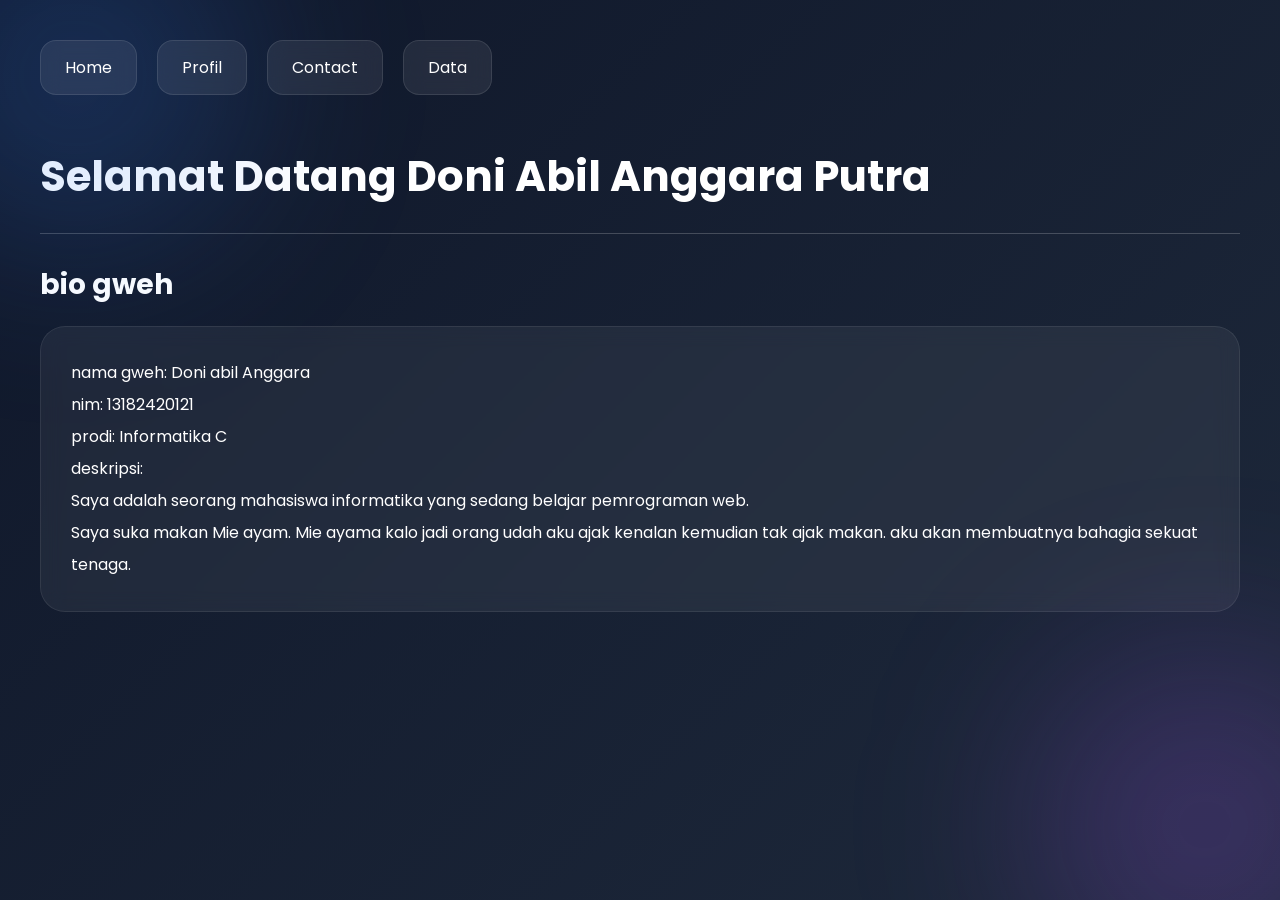
<file: index.html>
<!DOCTYPE html>
<html lang="en">
<head>
    <meta charset="UTF-8">
    <meta name="viewport" content="width=device-width, initial-scale=1.0">
    <title>Doni abil Anggara putra</title>
    <link rel="icon" href="favicon.ico" type="image/x-icon">
    <link rel="stylesheet" href="style/index.css">
</head>
<body>
    <nav>
        <ul>
            <ul><a href="index.html">Home</a></ul>
            <ul><a href="profil.html">Profil</a></ul>
            <ul><a href="contact.html">Contact</a></ul>
            <ul><a href="mahasiswa.html">Data</a></ul>
        </ul>
    </nav>
    <h1>Selamat Datang Doni Abil Anggara Putra</h1>
    <hr>
    <h3>bio gweh</h3>
    <p>nama gweh: Doni abil Anggara <br>
        nim: 13182420121 <br>
        prodi: Informatika C <br>
        deskripsi: <br>
        Saya adalah seorang mahasiswa informatika yang sedang belajar pemrograman web.<br>
        Saya suka makan Mie ayam. Mie ayama kalo jadi orang udah aku ajak kenalan kemudian tak ajak makan. aku akan membuatnya bahagia sekuat tenaga.
    </p>
</body>
</html>
</file>
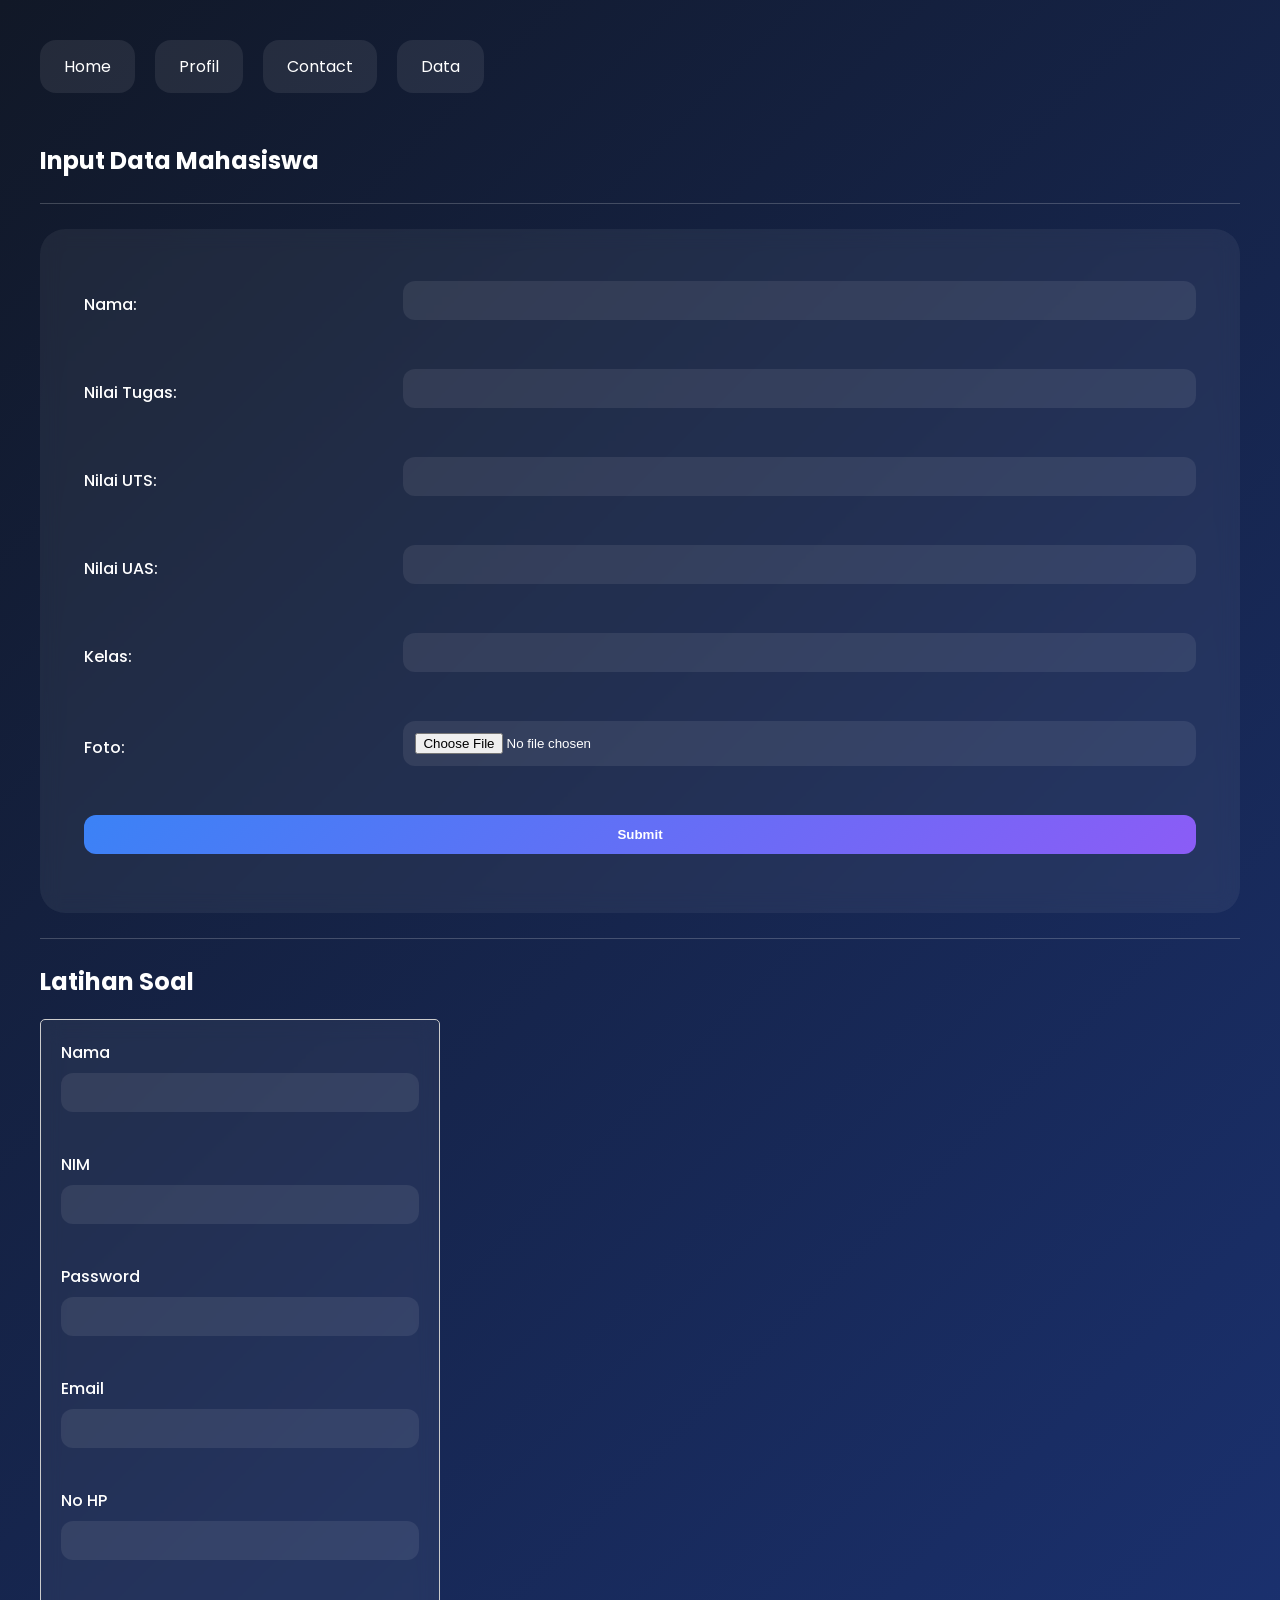
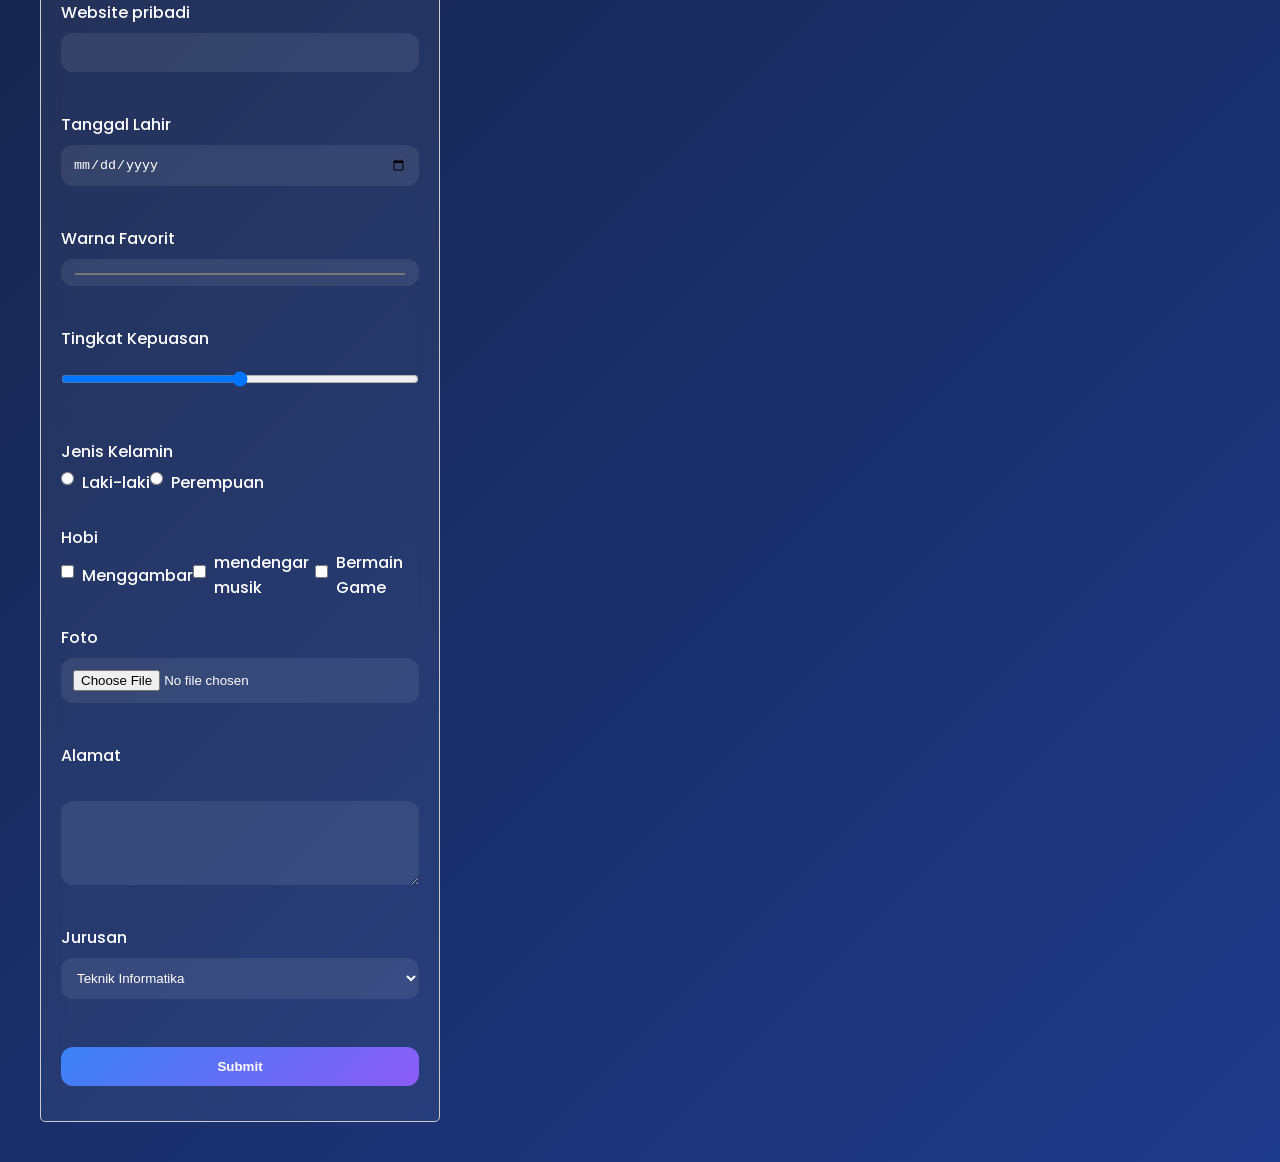
<file: inputdata.html>
<!DOCTYPE html>
<html lang="en">
<head>
    <meta charset="UTF-8">
    <meta name="viewport" content="width=device-width, initial-scale=1.0">
    <title>Input Data</title>
    <link rel="stylesheet" href="style/inputdata.css">
</head>
<body>
    <nav>
        <ul>
            <ul><a href="index.html">Home</a></ul>
            <ul><a href="profil.html">Profil</a></ul>
            <ul><a href="contact.html">Contact</a></ul>
            <ul><a href="mahasiswa.html">Data</a></ul>
        </ul>
    </nav>
    <h2>Input Data Mahasiswa</h2>
    <hr>
    <form>
        <table>
            <tr>
                <td><label for="nama">Nama:</label><br></td>
                <td><input type="text" id="nama" name="nama"></td>
            </tr>
            <tr>
               <td> <label for="tugas">Nilai Tugas:</label></td>
               <td><input type="number" id="tugas" name="tugas"></td> 
            </tr>
            
            <tr>
                <td><label for="uts">Nilai UTS:</label></td>
                <td><input type="number" id="uts" name="uts"></td>
            </tr>    
            <tr>
                <td><label for="uas">Nilai UAS:</label></td>
                <td><input type="number" id="uas" name="uas"></td>
            </tr>
            <tr>
                <td><label for="kelas">Kelas:</label></td>
                <td><input type="text" id="kelas" name="kelas"></td>
            </tr>
            <tr>
                <td><label for="foto">Foto:</label></td>
                <td><input type="file" id="foto" name="foto"></td>
            </tr>
            <tr>
                <td colspan="2"><input type="submit" name="submit" value="Submit"></td>
            </tr>                
        </table>
    </form>
    <hr>
    <h2>Latihan Soal</h2>
    <form action="mahasiswa.html" method="post" style="
    align-items: flex-start; 
    display: flex; 
    flex-direction: column;
    align-items: flex-start;
    padding: 20px; 
    border: 1px solid #ccc; 
    border-radius: 5px;
    max-width: 400px;
    ">
        <label for="Nama">Nama</label>
        <input type="text" id="Nama" name="Nama"><br>

        <label for="NIM">NIM</label> 
        <input type="text" id="NIM" name="NIM"><br>

        <label for="password">Password</label>
        <input type="password" id="password" name="password"><br>

        <label for="email">Email</label>
        <input type="email" id="email" name="email"><br>

        <label for="nohp">No HP</label>
        <input type="tel" id="nohp" name="nohp"><br>

        <label for="website">Website pribadi</label>
        <input type="url" id="website" name="website"><br>

        <label for="tanggal">Tanggal Lahir</label>
        <input type="date" id="tanggal" name="tanggal"><br>

        <label for="warna">Warna Favorit</label>
        <input type="color" id="warna" name="warna"><br>

        <label for="tingkatkepuasan">Tingkat Kepuasan</label>
        <input type="range" id="tingkatkepuasan" name="tingkat kepuasan" min="0" max="10"><br>

        <label for="jenisklamin">Jenis Kelamin</label>
        <div style="display: flex; align-items: center;">
            <input type="radio" id="laki-laki" name="jeniskelamin" value="laki-laki">
            <label for="laki-laki">Laki-laki</label>
            <input type="radio" id="perempuan" name="jeniskelamin" value="perempuan"><br>
            <label for="perempuan">Perempuan</label>
        </div>

        <br>
        
        <label for="hobi">Hobi</label>
        <div style="display: flex; align-items: center;">
            <input type="checkbox" id="membaca" name="hobi" value="membaca">
            <label for="membaca">Menggambar</label>
            <input type="checkbox" id="berolahraga" name="hobi" value="berolahraga">
            <label for="berolahraga">mendengar musik</label>
            <input type="checkbox" id="bermain game" name="hobi" value="bermain game">
            <label for="bermain game">Bermain Game</label><br>
        </div>

        <br>

        <label for="foto">Foto</label>
        <input type="file" id="foto" name="foto"><br>

        <label for="alamat">Alamat</label><br>
        <textarea id="alamat" name="alamat" rows="4" cols="50"></textarea><br>

        <label for="jurusan">Jurusan</label>
        <select id="jurusan" name="jurusan">
            <option value="Teknik Informatika">Teknik Informatika</option>
            <option value="Sistem Informasi">Sistem Informasi</option>
            <option value="Manajemen Informatika">Manajemen Informatika</option>
        </select><br>

        <input type="submit" name="submit" value="Submit">
    </form>
</body>
</html>
</file>
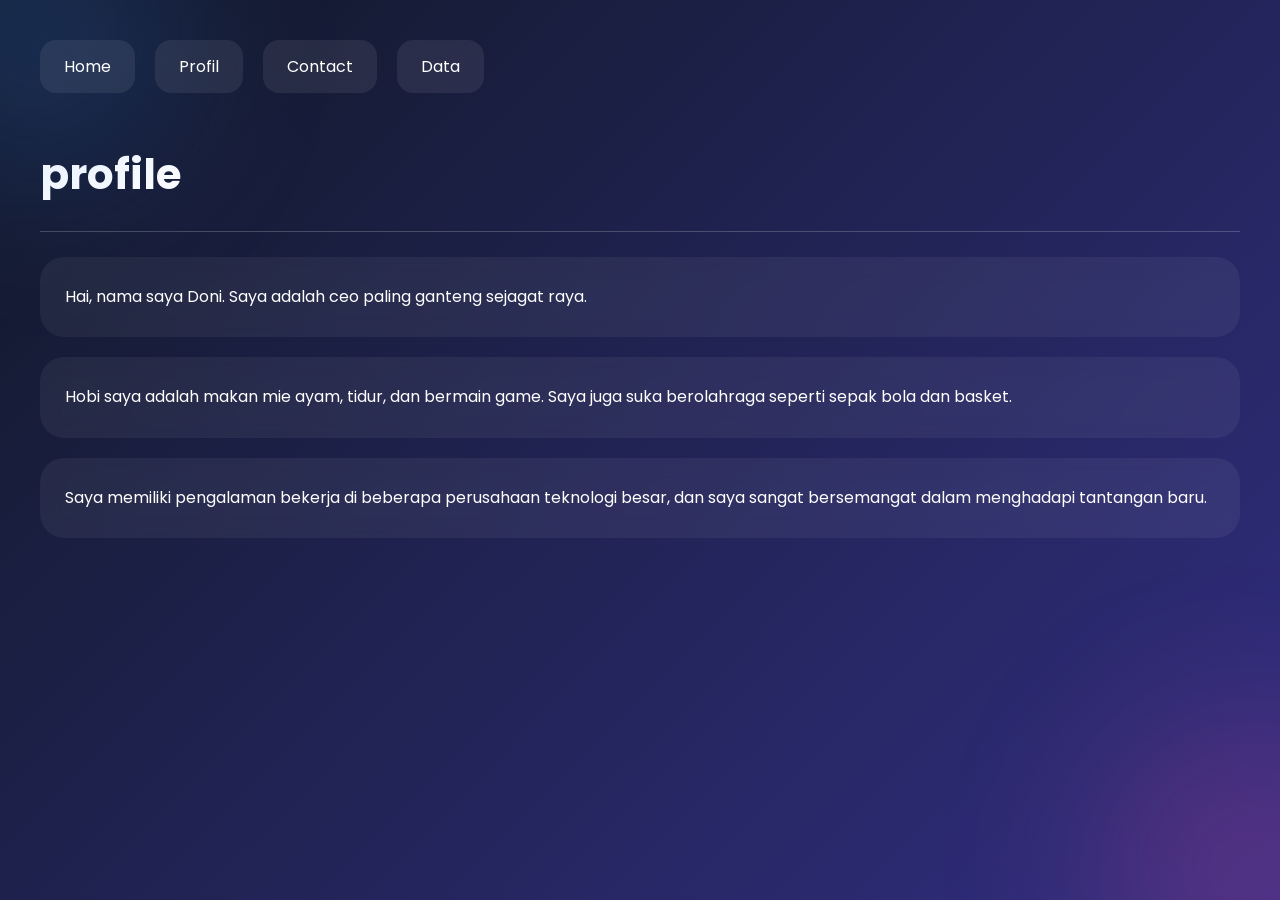
<file: profil.html>
<!DOCTYPE html>
<html lang="en">
<head>
    <meta charset="UTF-8">
    <meta name="viewport" content="width=device-width, initial-scale=1.0">
    <title>Profil</title>
    <link rel="stylesheet" href="style/profile.css">
</head>
<body>
    <nav>
        <ul>
            <ul><a href="index.html">Home</a></ul>
            <ul><a href="profil.html">Profil</a></ul>
            <ul><a href="contact.html">Contact</a></ul>
            <ul><a href="mahasiswa.html">Data</a></ul>
        </ul>
    </nav>
    <h1>profile</h1>
    <hr>
    <p>Hai, nama saya Doni. Saya adalah ceo paling ganteng sejagat raya.</p>
    <p>Hobi saya adalah makan mie ayam, tidur, dan bermain game. Saya juga suka berolahraga seperti sepak bola dan basket.</p>
    <p>Saya memiliki pengalaman bekerja di beberapa perusahaan teknologi besar, dan saya sangat bersemangat dalam menghadapi tantangan baru.</p>
</body>
</html>
</file>
<file: style/index.css>
@import url('https://fonts.googleapis.com/css2?family=Poppins:wght@300;400;500;600;700&display=swap');

*{
    margin:0;
    padding:0;
    box-sizing:border-box;
}

body{
    font-family:'Poppins',sans-serif;
    min-height:100vh;
    background:linear-gradient(135deg,#0f172a,#1e293b);
    color:white;
    padding:40px;
    overflow-x:hidden;
}

body::before{
    content:'';
    position:fixed;
    width:350px;
    height:350px;
    background:rgba(59,130,246,0.2);
    border-radius:50%;
    top:-100px;
    left:-100px;
    filter:blur(90px);
}

body::after{
    content:'';
    position:fixed;
    width:350px;
    height:350px;
    background:rgba(168,85,247,0.2);
    border-radius:50%;
    bottom:-100px;
    right:-100px;
    filter:blur(90px);
}

nav{
    margin-bottom:50px;
}

nav ul{
    display:flex;
    gap:20px;
    list-style:none;
    flex-wrap:wrap;
}

nav a{
    text-decoration:none;
    color:white;
    padding:14px 24px;
    border-radius:16px;
    background:rgba(255,255,255,0.08);
    backdrop-filter:blur(10px);
    transition:0.3s;
    border:1px solid rgba(255,255,255,0.1);
}

nav a:hover{
    background:#3b82f6;
    transform:translateY(-4px);
}

h1{
    font-size:42px;
    margin-bottom:20px;
}

h3{
    margin-top:30px;
    margin-bottom:20px;
    font-size:28px;
}

hr{
    border:none;
    height:1px;
    background:rgba(255,255,255,0.2);
    margin:25px 0;
}

p{
    background:rgba(255,255,255,0.06);
    padding:30px;
    border-radius:25px;
    line-height:2;
    backdrop-filter:blur(10px);
    border:1px solid rgba(255,255,255,0.08);
}
</file>
<file: style/inputdata.css>
@import url('https://fonts.googleapis.com/css2?family=Poppins:wght@300;400;500;600;700&display=swap');

*{
    margin:0;
    padding:0;
    box-sizing:border-box;
}

body{
    font-family:'Poppins',sans-serif;
    background:linear-gradient(135deg,#111827,#1e3a8a);
    color:white;
    padding:40px;
}

nav{
    margin-bottom:50px;
}

nav ul{
    display:flex;
    gap:20px;
    list-style:none;
    flex-wrap:wrap;
}

nav a{
    text-decoration:none;
    color:white;
    padding:14px 24px;
    border-radius:16px;
    background:rgba(255,255,255,0.08);
    transition:0.3s;
}

nav a:hover{
    background:#2563eb;
}

h2{
    margin-bottom:20px;
}

hr{
    border:none;
    height:1px;
    background:rgba(255,255,255,0.2);
    margin:25px 0;
}

form{
    background:rgba(255,255,255,0.06);
    padding:30px;
    border-radius:25px;
    backdrop-filter:blur(10px);
    margin-top:20px;
}

table{
    width:100%;
}

td{
    padding:12px;
}

label{
    font-weight:500;
}

input,
textarea,
select{
    width:100%;
    padding:12px;
    border:none;
    border-radius:12px;
    margin-top:8px;
    margin-bottom:15px;
    background:rgba(255,255,255,0.08);
    color:white;
}

input[type="radio"],
input[type="checkbox"]{
    width:auto;
    margin-right:8px;
}

input[type="submit"]{
    background:linear-gradient(135deg,#3b82f6,#8b5cf6);
    cursor:pointer;
    font-weight:600;
}

input[type="submit"]:hover{
    transform:scale(1.03);
}
</file>
<file: style/profile.css>
@import url('https://fonts.googleapis.com/css2?family=Poppins:wght@300;400;500;600;700&display=swap');

*{
    margin:0;
    padding:0;
    box-sizing:border-box;
}

body{
    font-family:'Poppins',sans-serif;
    min-height:100vh;
    background:linear-gradient(135deg,#111827,#312e81);
    color:white;
    padding:40px;
}

body::before{
    content:'';
    position:fixed;
    width:300px;
    height:300px;
    background:rgba(59,130,246,0.2);
    border-radius:50%;
    top:-120px;
    left:-120px;
    filter:blur(80px);
}

body::after{
    content:'';
    position:fixed;
    width:300px;
    height:300px;
    background:rgba(236,72,153,0.2);
    border-radius:50%;
    bottom:-120px;
    right:-120px;
    filter:blur(80px);
}

nav{
    margin-bottom:50px;
}

nav ul{
    display:flex;
    gap:20px;
    list-style:none;
    flex-wrap:wrap;
}

nav a{
    text-decoration:none;
    color:white;
    padding:14px 24px;
    border-radius:16px;
    background:rgba(255,255,255,0.08);
    backdrop-filter:blur(10px);
    transition:0.3s;
}

nav a:hover{
    background:#6366f1;
    transform:translateY(-4px);
}

h1{
    font-size:42px;
    margin-bottom:20px;
}

hr{
    border:none;
    height:1px;
    background:rgba(255,255,255,0.2);
    margin:25px 0;
}

p{
    background:rgba(255,255,255,0.06);
    padding:25px;
    border-radius:24px;
    margin-bottom:20px;
    line-height:1.9;
    backdrop-filter:blur(10px);
}
</file>
